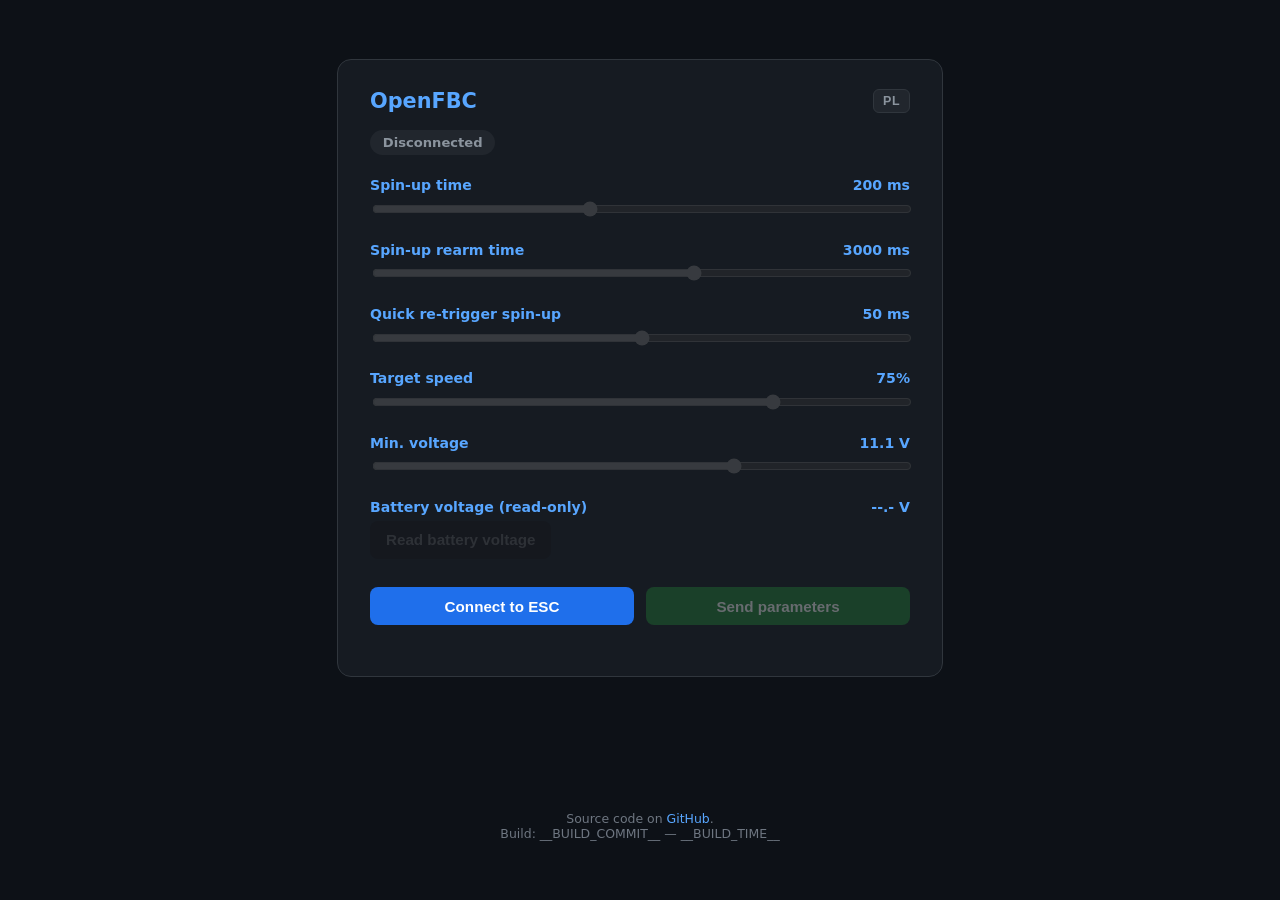
<file: web-config/src/index.html>
<!doctype html>
<html lang="en">
<head>
  <meta charset="utf-8" />
  <meta name="viewport" content="width=device-width, initial-scale=1" />
  <title>OpenFBC Configurator</title>
  <style>
    :root { color-scheme: dark; }
    body {
      margin: 0; min-height: 100vh; display: grid; place-items: center;
      font-family: 'Segoe UI', system-ui, sans-serif;
      background: #0d1117; color: #c9d1d9;
    }
    main {
      width: min(540px, 96vw);
      padding: 1.8rem 2rem 2rem;
      border-radius: 14px;
      background: #161b22;
      border: 1px solid #30363d;
    }
    header {
      display: flex;
      align-items: center;
      justify-content: space-between;
      margin-bottom: 0.2rem;
    }
    h1 { margin: 0; font-size: 1.3rem; color: #58a6ff; }
    .header-right {
      display: flex;
      align-items: center;
      gap: 0.6rem;
    }
    .lang-btn {
      background: #21262d;
      border: 1px solid #30363d;
      border-radius: 6px;
      color: #8b949e;
      font-size: 0.78rem;
      font-weight: 700;
      padding: 0.25rem 0.55rem;
      cursor: pointer;
      letter-spacing: 0.05em;
    }
    .lang-btn:hover { background: #30363d; color: #e6edf3; }
    .status {
      display: inline-block;
      margin: 0.9rem 0 1.4rem;
      padding: 0.3rem 0.8rem;
      border-radius: 99px;
      font-size: 0.82rem;
      font-weight: 600;
      background: #21262d; color: #8b949e;
    }
    .status.connected { background: #0f3d2e; color: #3fb950; }
    .status.error     { background: #3d1b1b; color: #f85149; }
    .param { margin-bottom: 1.3rem; }
    .param label {
      display: flex;
      justify-content: space-between;
      font-size: 0.88rem;
      margin-bottom: 0.35rem;
      color: #c9d1d9;
    }
    .param label span {
      font-weight: 700;
      color: #58a6ff;
      min-width: 7ch;
      text-align: right;
    }
    input[type=range] { width: 100%; accent-color: #3b82f6; }
    input[type=range]:disabled { opacity: 0.35; cursor: not-allowed; }
    .btn-row {
      display: flex;
      gap: 0.75rem;
      margin-top: 1.8rem;
    }
    button {
      flex: 1;
      padding: 0.65rem 1rem;
      border: none;
      border-radius: 8px;
      font-size: 0.95rem;
      font-weight: 600;
      cursor: pointer;
      transition: opacity 0.15s;
    }
    button:disabled { opacity: 0.35; cursor: default; }
    #btn-connect { background: #1f6feb; color: #fff; }
    #btn-connect:hover:not(:disabled) { background: #388bfd; }
    #btn-send    { background: #238636; color: #fff; }
    #btn-send:hover:not(:disabled)    { background: #2ea043; }
    #log {
      margin-top: 1.2rem;
      max-height: 120px;
      overflow-y: auto;
      font-size: 0.75rem;
      color: #8b949e;
      font-family: monospace;
      line-height: 1.6;
    }
    footer {
      margin-top: 1rem;
      color: #6e7681;
      font-size: 0.78rem;
      text-align: center;
    }
    footer a { color: #58a6ff; text-decoration: none; }
  </style>
</head>
<body>
  <main>
    <header>
      <h1>OpenFBC</h1>
      <div class="header-right">
        <button class="lang-btn" id="btn-lang" title="Switch language / Zmień język">PL</button>
      </div>
    </header>

    <span id="status" class="status" data-i18n="disconnected">Disconnected</span>

    <div class="param">
      <label>
        <span data-i18n="label_spin">Spin-up time</span>
        <span id="spin-value" data-i18n-title="tip_spin">200 ms</span>
      </label>
      <input id="input-spin-up-time" type="range" min="0" max="500" step="10" value="200" data-i18n-title="tip_spin" disabled />
    </div>

    <div class="param">
      <label>
        <span data-i18n="label_rearm">Spin-up rearm time</span>
        <span id="rearm-value" data-i18n-title="tip_rearm">3000 ms</span>
      </label>
      <input id="input-spin-up-rearm-time" type="range" min="0" max="5000" step="50" value="3000" data-i18n-title="tip_rearm" disabled />
    </div>

    <div class="param">
      <label>
        <span data-i18n="label_retrigger_spin">Quick re-trigger spin-up</span>
        <span id="retrigger-spin-value" data-i18n-title="tip_retrigger_spin">50 ms</span>
      </label>
      <input id="input-retrigger-spin-up-time" type="range" min="0" max="100" step="1" value="50" data-i18n-title="tip_retrigger_spin" disabled />
    </div>

    <div class="param">
      <label>
        <span data-i18n="label_speed">Target speed</span>
        <span id="speed-value" data-i18n-title="tip_speed">75%</span>
      </label>
      <input id="input-target-speed" type="range" min="0" max="100" step="1" value="75" data-i18n-title="tip_speed" disabled />
    </div>

    <div class="param">
      <label>
        <span data-i18n="label_volt">Min. voltage</span>
        <span id="voltage-value" data-i18n-title="tip_volt">11.1 V</span>
      </label>
      <input id="input-min-voltage" type="range" min="3.0" max="15.0" step="0.1" value="11.1" data-i18n-title="tip_volt" disabled />
    </div>

    <div class="param">
      <label>
        <span data-i18n="label_battery_voltage">Battery voltage (read-only)</span>
        <span id="battery-voltage-value" data-i18n-title="tip_battery">--.- V</span>
      </label>
      <button id="btn-read-battery" disabled data-i18n="btn_read_battery" data-i18n-title="tip_battery">Read battery voltage</button>
    </div>

    <div class="btn-row">
      <button id="btn-connect" data-i18n="btn_connect">Connect to ESC</button>
      <button id="btn-send" disabled data-i18n="btn_send">Send parameters</button>
    </div>

    <div id="log"></div>
  </main>
  <footer>
    Source code on <a href="https://github.com/RadzuPL/OpenFBC" target="_blank" rel="noopener">GitHub</a>.<br>
    Build: <span id="build-info">__BUILD_COMMIT__ &mdash; __BUILD_TIME__</span>
  </footer>
<script src="app.js?v=__BUILD_COMMIT__"></script>
</body>
</html>
</file>
